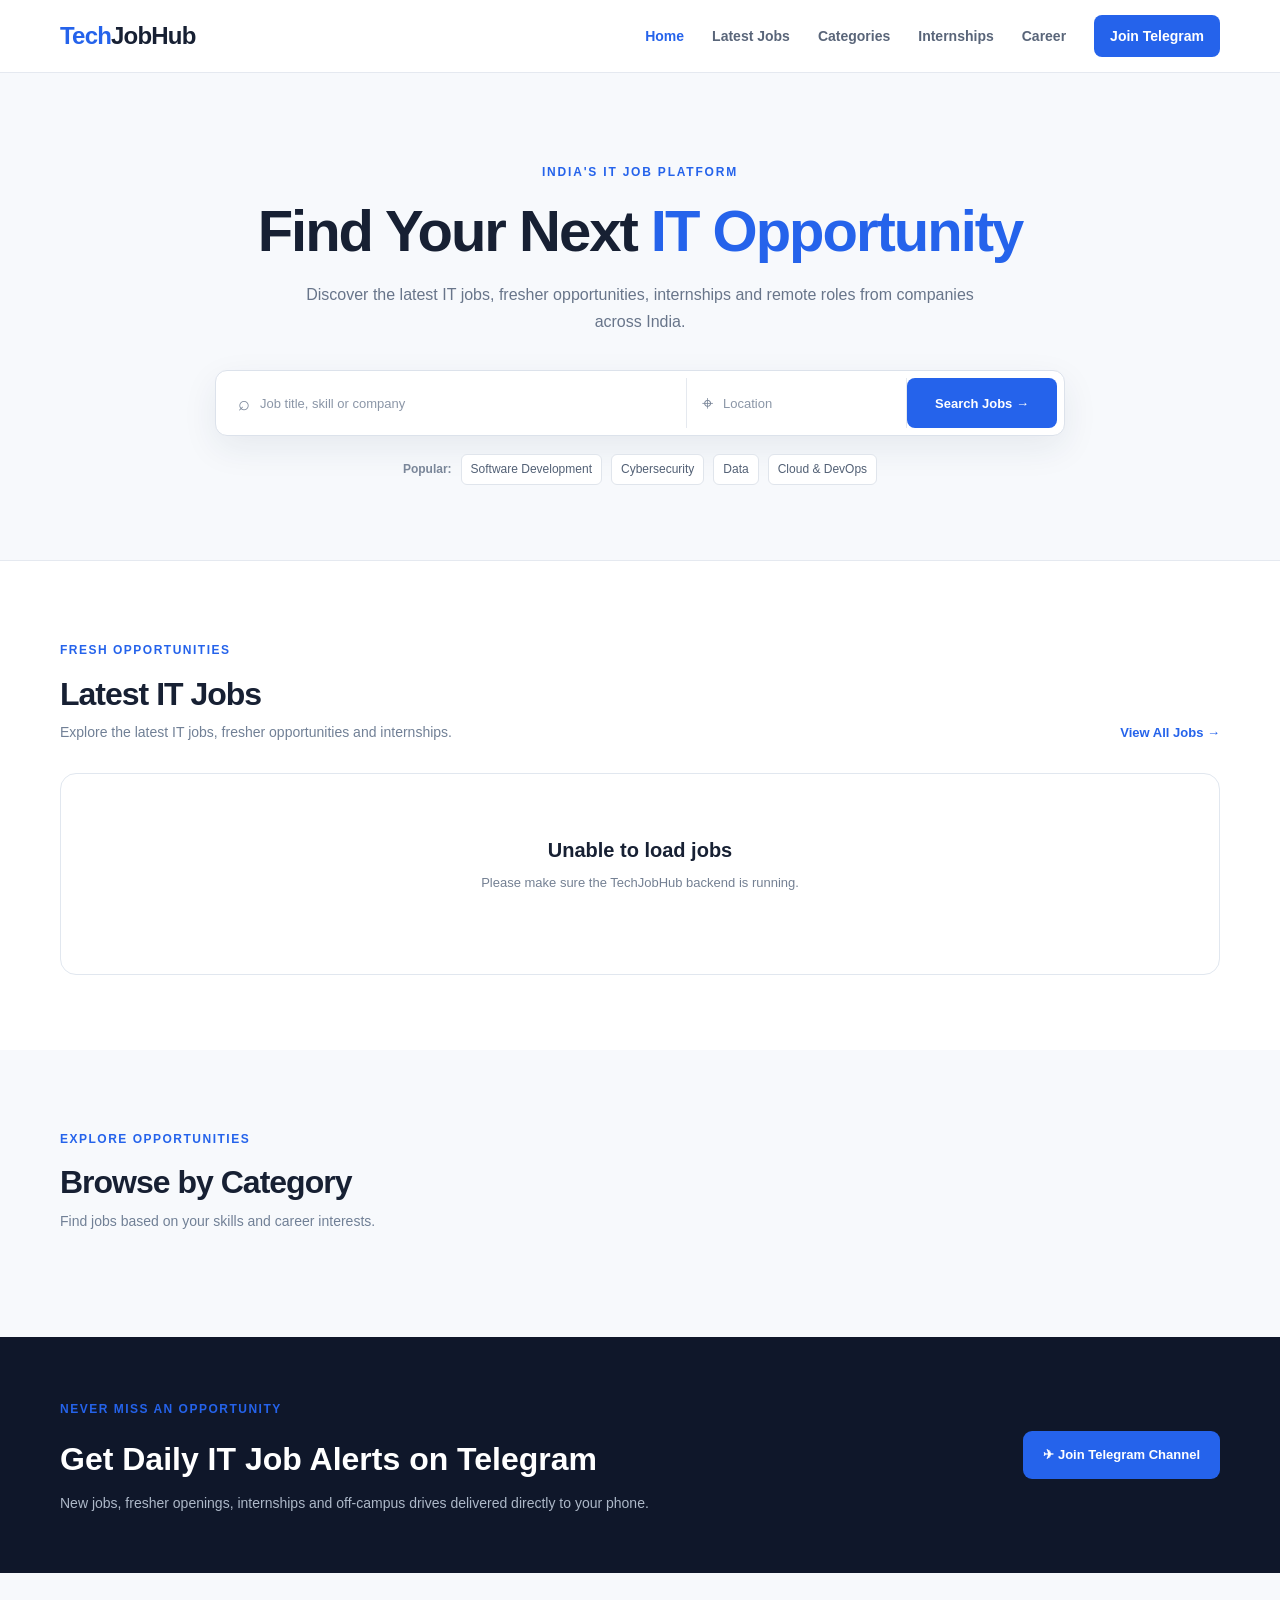
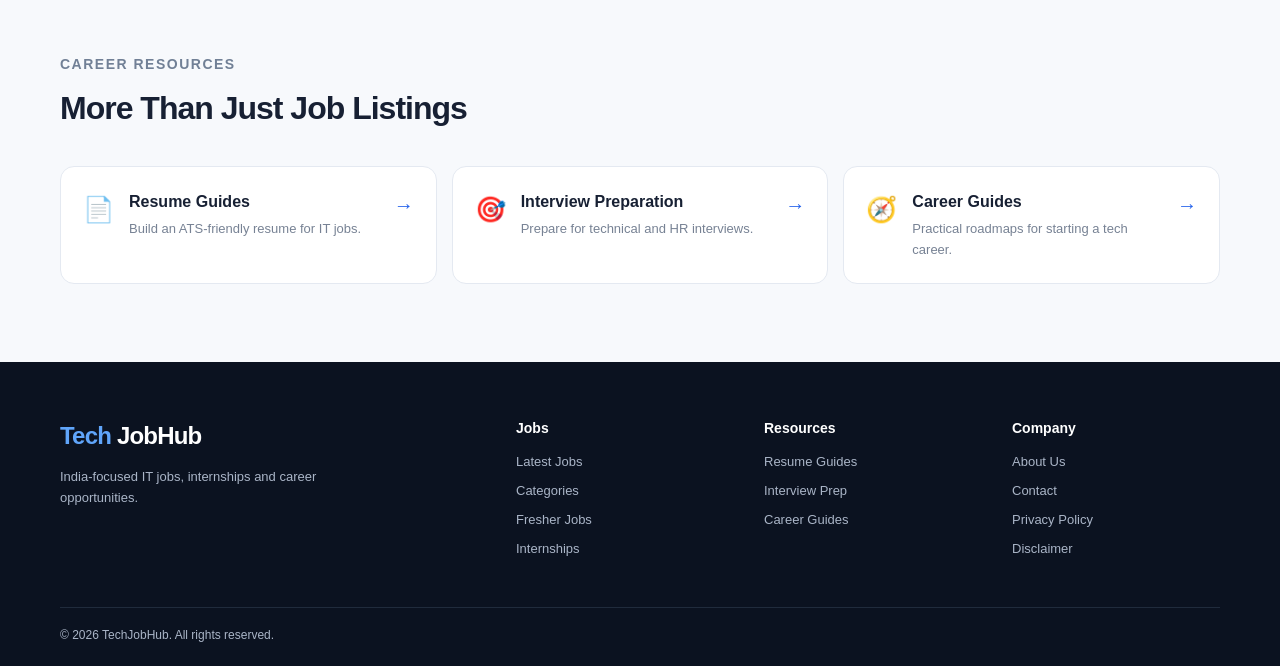
<file: index.html>
<!DOCTYPE html>
<html lang="en">

<head>

    <meta charset="UTF-8">

    <meta
        name="viewport"
        content="width=device-width, initial-scale=1.0"
    >

    <meta
        name="description"
        content="TechJobHub - Find the latest IT jobs, fresher jobs, internships and off-campus opportunities in India."
    >

    <meta
        name="keywords"
        content="IT jobs India, fresher jobs, internships, software jobs, cybersecurity jobs, off campus jobs"
    >

    <meta
        name="author"
        content="TechJobHub"
    >

    <title>
        TechJobHub - IT Jobs & Career Opportunities
    </title>

    <link
        rel="stylesheet"
        href="style.css"
    >

</head>


<body>


    <!-- =====================================
         NAVBAR
    ====================================== -->

    <header class="navbar">

        <div class="container nav-container">


            <!-- LOGO -->

            <a
                href="index.html"
                class="logo"
            >
                <span>Tech</span>JobHub
            </a>


            <!-- MOBILE MENU BUTTON -->

            <button
                class="menu-toggle"
                id="menu-toggle"
                aria-label="Open navigation menu"
                type="button"
            >
                ☰
            </button>


            <!-- NAVIGATION -->

            <nav class="nav-menu">

                <a
                    href="index.html"
                    class="active"
                >
                    Home
                </a>

                <a href="jobs.html">
                    Latest Jobs
                </a>

                <a href="#categories">
                    Categories
                </a>

                <a href="jobs.html?category=internships">
                    Internships
                </a>

                <a href="#career">
                    Career
                </a>

                <a
                    href="#telegram"
                    class="telegram-link"
                >
                    Join Telegram
                </a>

            </nav>


        </div>

    </header>



    <!-- =====================================
         MAIN CONTENT
    ====================================== -->

    <main>


        <!-- =================================
             HERO SECTION
        ================================== -->

        <section class="hero">

            <div class="container hero-content">


                <span class="hero-label">
                    INDIA'S IT JOB PLATFORM
                </span>


                <h1>
                    Find Your Next
                    <span>IT Opportunity</span>
                </h1>


                <p>
                    Discover the latest IT jobs, fresher opportunities,
                    internships and remote roles from companies across India.
                </p>


                <!-- HERO SEARCH -->

                <div class="hero-search">


                    <div class="hero-search-field">

                        <span>⌕</span>

                        <input
                            type="text"
                            id="hero-job-search"
                            placeholder="Job title, skill or company"
                        >

                    </div>


                    <div class="hero-search-field location-field">

                        <span>⌖</span>

                        <input
                            type="text"
                            id="hero-location-search"
                            placeholder="Location"
                        >

                    </div>


                    <button
                        type="button"
                        id="hero-search-button"
                    >
                        Search Jobs →
                    </button>


                </div>


                <!-- POPULAR SEARCHES -->

                <div class="popular-searches">

                    <span>
                        Popular:
                    </span>


                    <a
                        href="jobs.html?category=software-development"
                    >
                        Software Development
                    </a>


                    <a
                        href="jobs.html?category=cybersecurity"
                    >
                        Cybersecurity
                    </a>


                    <a
                        href="jobs.html?category=data-analytics"
                    >
                        Data
                    </a>


                    <a
                        href="jobs.html?category=cloud-devops"
                    >
                        Cloud & DevOps
                    </a>

                </div>


            </div>

        </section>



        <!-- =================================
             LATEST JOBS
        ================================== -->

        <section
            class="latest-jobs"
            id="latest-jobs"
        >

            <div class="container">


                <div class="section-heading">


                    <div>

                        <span class="section-label">
                            FRESH OPPORTUNITIES
                        </span>


                        <h2>
                            Latest IT Jobs
                        </h2>


                        <p>
                            Explore the latest IT jobs, fresher
                            opportunities and internships.
                        </p>

                    </div>


                    <a
                        href="jobs.html"
                        class="view-all-link"
                    >
                        View All Jobs →
                    </a>


                </div>


                <!--
                    JavaScript will automatically
                    load latest jobs here.
                -->

                <div
                    class="homepage-job-list"
                    id="homepage-job-list"
                >
                </div>


            </div>

        </section>



        <!-- =================================
             CATEGORIES
        ================================== -->

        <section
            class="categories"
            id="categories"
        >

            <div class="container">


                <div class="section-heading">


                    <div>

                        <span class="section-label">
                            EXPLORE OPPORTUNITIES
                        </span>


                        <h2>
                            Browse by Category
                        </h2>


                        <p>
                            Find jobs based on your skills
                            and career interests.
                        </p>

                    </div>


                </div>


                <!--
                    Categories are generated
                    dynamically using JavaScript.
                -->

                <div
                    class="category-grid"
                    id="category-grid"
                >
                </div>


            </div>

        </section>



        <!-- =================================
             TELEGRAM CTA
        ================================== -->

        <section
            class="telegram-section"
            id="telegram"
        >

            <div class="container telegram-container">


                <div>

                    <p class="section-label">
                        NEVER MISS AN OPPORTUNITY
                    </p>


                    <h2>
                        Get Daily IT Job Alerts on Telegram
                    </h2>


                    <p>
                        New jobs, fresher openings, internships and
                        off-campus drives delivered directly to your phone.
                    </p>

                </div>


                <!--
                    Replace # with your actual
                    Telegram channel URL later.
                -->

                <a
                    href="#"
                    class="telegram-button"
                    target="_blank"
                    rel="noopener noreferrer"
                >
                    ✈ Join Telegram Channel
                </a>


            </div>

        </section>



        <!-- =================================
             CAREER RESOURCES
        ================================== -->

        <section
            class="career section"
            id="career"
        >

            <div class="container">


                <!-- HEADING -->

                <div class="section-heading">


                    <div>

                        <p class="section-label">
                            CAREER RESOURCES
                        </p>


                        <h2>
                            More Than Just Job Listings
                        </h2>

                    </div>


                </div>



                <!-- RESOURCE GRID -->

                <div class="resource-grid">


                    <!-- RESUME -->

                    <a
                        href="#"
                        class="resource-card"
                    >

                        <div class="resource-icon">
                            📄
                        </div>


                        <div>

                            <h3>
                                Resume Guides
                            </h3>


                            <p>
                                Build an ATS-friendly resume for IT jobs.
                            </p>

                        </div>


                        <span>
                            →
                        </span>


                    </a>



                    <!-- INTERVIEW -->

                    <a
                        href="#"
                        class="resource-card"
                    >

                        <div class="resource-icon">
                            🎯
                        </div>


                        <div>

                            <h3>
                                Interview Preparation
                            </h3>


                            <p>
                                Prepare for technical and HR interviews.
                            </p>

                        </div>


                        <span>
                            →
                        </span>


                    </a>



                    <!-- CAREER -->

                    <a
                        href="#"
                        class="resource-card"
                    >

                        <div class="resource-icon">
                            🧭
                        </div>


                        <div>

                            <h3>
                                Career Guides
                            </h3>


                            <p>
                                Practical roadmaps for starting a tech career.
                            </p>

                        </div>


                        <span>
                            →
                        </span>


                    </a>


                </div>


            </div>

        </section>


    </main>



    <!-- =====================================
         FOOTER
    ====================================== -->

    <footer class="footer">


        <div class="container footer-grid">


            <!-- ABOUT -->

            <div class="footer-about">


                <a
                    href="index.html"
                    class="logo"
                >
                    <span>
                        Tech
                    </span>JobHub
                </a>


                <p>
                    India-focused IT jobs, internships and career
                    opportunities.
                </p>


            </div>



            <!-- JOBS -->

            <div class="footer-column">


                <h4>
                    Jobs
                </h4>


                <a href="jobs.html">
                    Latest Jobs
                </a>


                <a href="#categories">
                    Categories
                </a>


                <a href="jobs.html?category=fresher">
                    Fresher Jobs
                </a>


                <a href="jobs.html?category=internships">
                    Internships
                </a>


            </div>



            <!-- RESOURCES -->

            <div class="footer-column">


                <h4>
                    Resources
                </h4>


                <a href="#career">
                    Resume Guides
                </a>


                <a href="#career">
                    Interview Prep
                </a>


                <a href="#career">
                    Career Guides
                </a>


            </div>



            <!-- COMPANY -->

            <div class="footer-column">


                <h4>
                    Company
                </h4>


                <a href="#">
                    About Us
                </a>


                <a href="#">
                    Contact
                </a>


                <a href="#">
                    Privacy Policy
                </a>


                <a href="#">
                    Disclaimer
                </a>


            </div>


        </div>



        <!-- COPYRIGHT -->

        <div class="container footer-bottom">


            <p>
                © 2026 TechJobHub. All rights reserved.
            </p>


        </div>


    </footer>



    <!-- =====================================
         JAVASCRIPT
    ====================================== -->

    

    <script src="script.js"></script>

    <script src="home-api.js"></script>

   

</body>

</html>
</file>
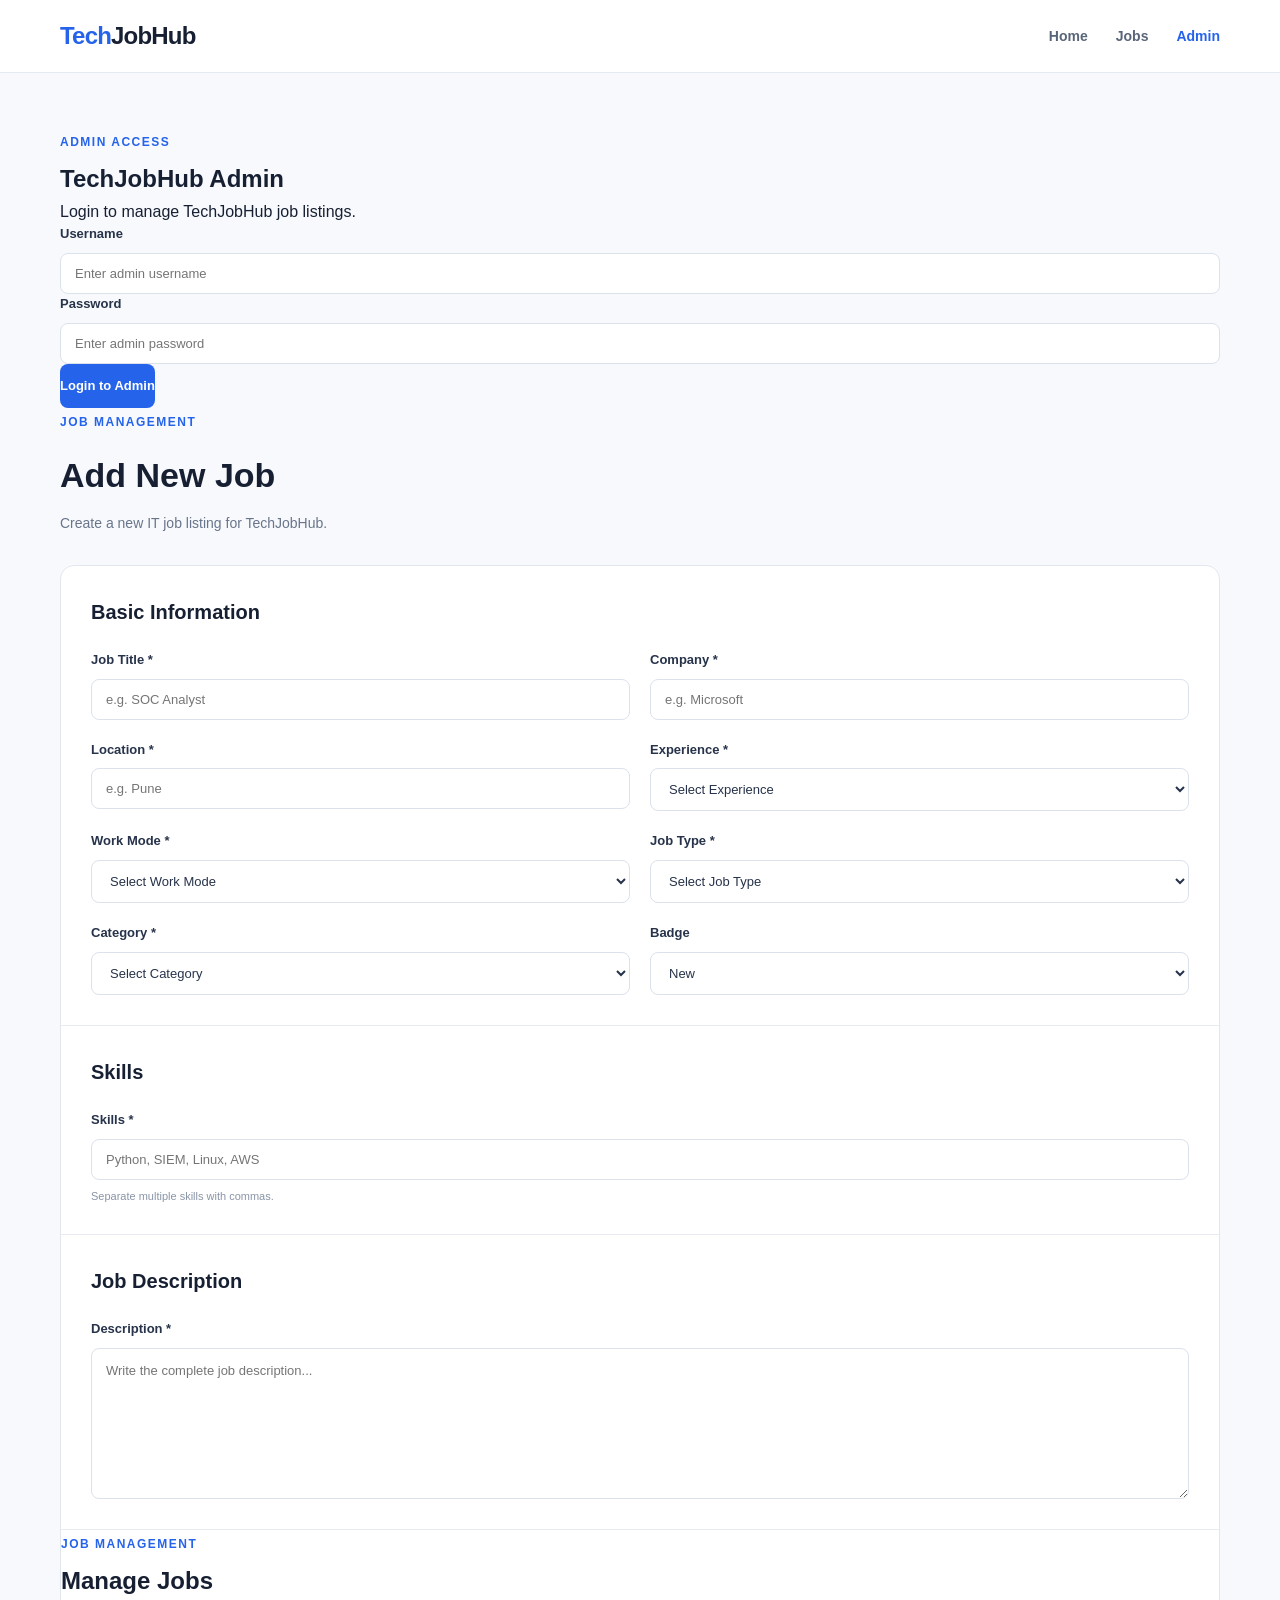
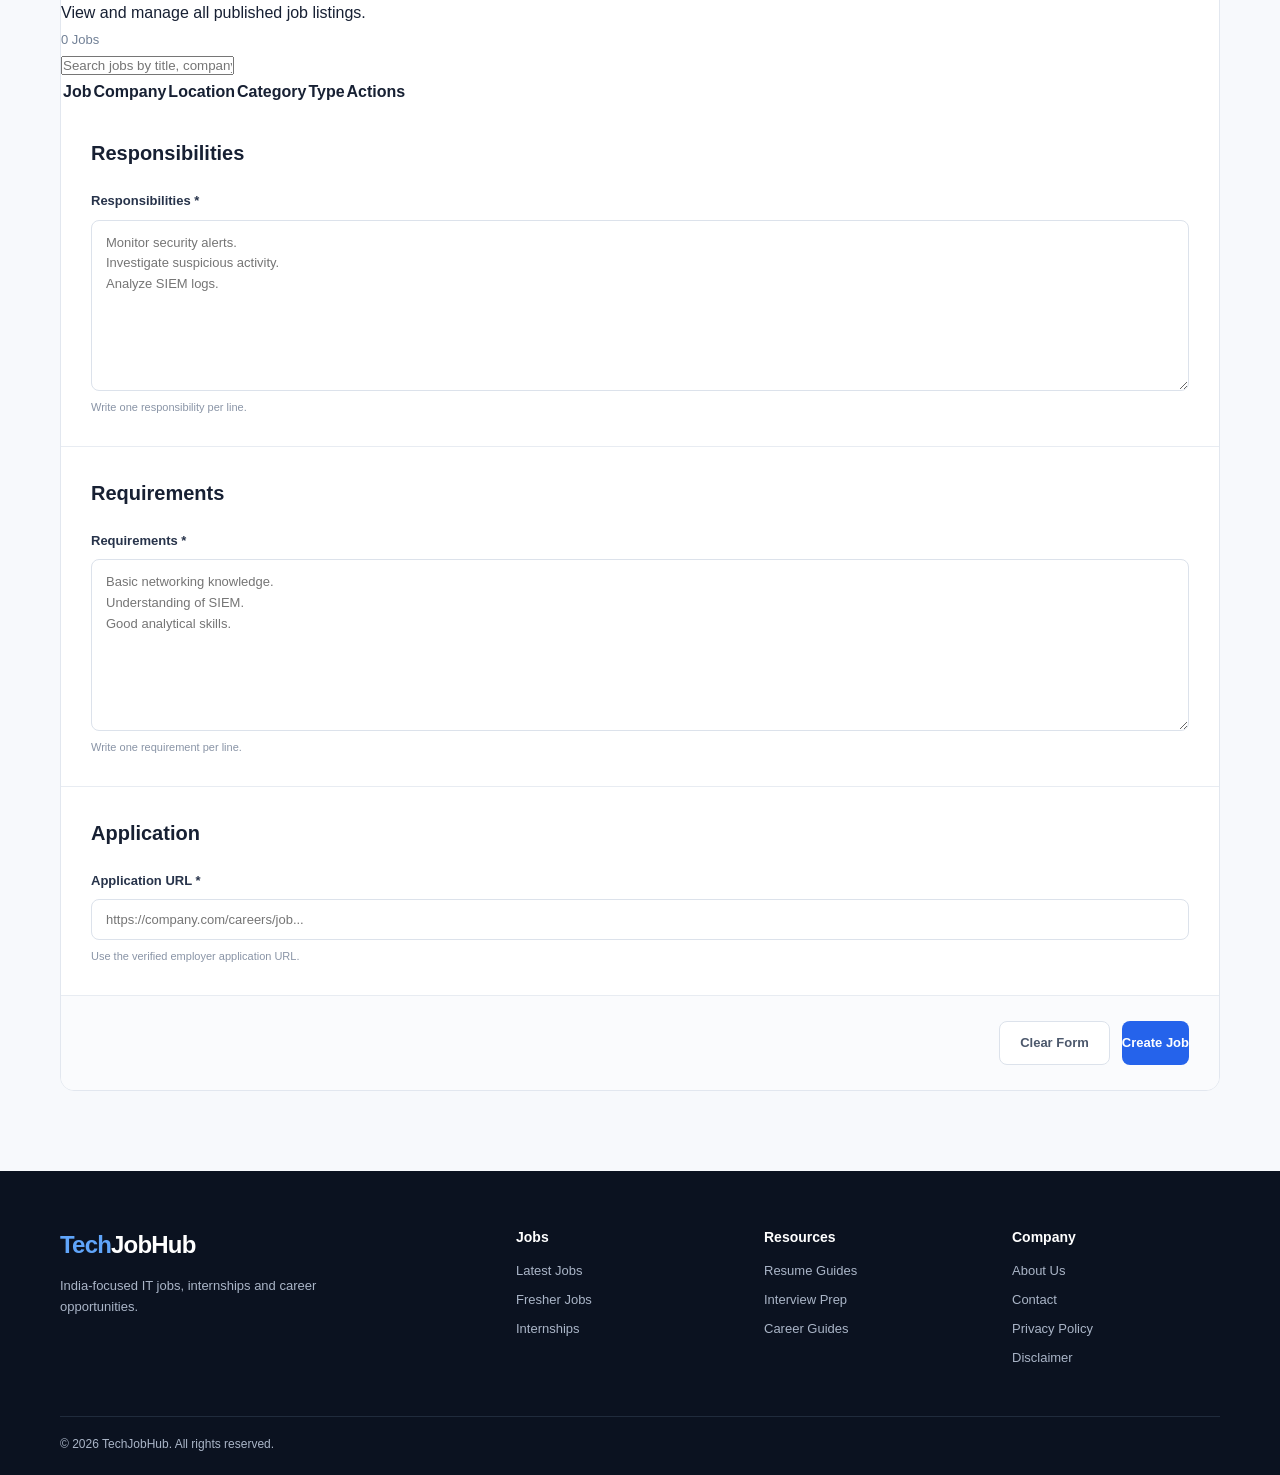
<file: admin.html>
<!DOCTYPE html>
<html lang="en">

<head>

    <meta charset="UTF-8">

    <meta
        name="viewport"
        content="width=device-width, initial-scale=1.0"
    >

    <meta
        name="description"
        content="TechJobHub Admin - Add and manage IT job listings."
    >

    <title>
        Admin - TechJobHub
    </title>

    <link
        rel="stylesheet"
        href="style.css"
    >

</head>


<body>


    <!-- =====================================
         NAVBAR
    ====================================== -->

    <header class="navbar">

        <div class="container nav-container">

            <a
                href="index.html"
                class="logo"
            >
                <span>Tech</span>JobHub
            </a>


            <nav class="nav-menu">

                <a href="index.html">
                    Home
                </a>

                <a href="jobs.html">
                    Jobs
                </a>

                <a
                    href="admin.html"
                    class="active"
                >
                    Admin
                </a>

            </nav>

        </div>

    </header>



    <!-- =====================================
         ADMIN PAGE
    ====================================== -->

    <main>

        <section class="admin-page">

            <div class="container">
<!-- =====================================
     ADMIN LOGIN
====================================== -->

<div
    id="admin-login"
    class="admin-login"
    style="display: none;"
>

    <div class="admin-login-box">

        <span class="section-label">
            ADMIN ACCESS
        </span>

        <h1>
            TechJobHub Admin
        </h1>

        <p>
            Login to manage TechJobHub job listings.
        </p>


        <form id="admin-login-form">

            <div class="form-group">

                <label for="admin-username">
                    Username
                </label>

                <input
                    type="text"
                    id="admin-username"
                    placeholder="Enter admin username"
                    autocomplete="username"
                    required
                >

            </div>


            <div class="form-group">

                <label for="admin-password">
                    Password
                </label>

                <input
                    type="password"
                    id="admin-password"
                    placeholder="Enter admin password"
                    autocomplete="current-password"
                    required
                >

            </div>


            <button
                type="submit"
                class="search-jobs-button"
            >
                Login to Admin
            </button>

        </form>

    </div>

</div>

 <!-- =====================================
     ADMIN DASHBOARD
====================================== -->

<div
    id="admin-dashboard"
    class="admin-dashboard"
    style="display: none;"
>
    <div class="admin-dashboard-header">

    <div>

        <span class="section-label">
            DASHBOARD
        </span>

        <h2>
            Job Overview
        </h2>

        <p>
            Monitor your TechJobHub job listings.
        </p>

    </div>


    <button
        type="button"
        id="admin-logout"
        class="secondary-button"
    >
        Logout
    </button>

</div>



    <div class="admin-stats-grid">


        <!-- TOTAL JOBS -->

        <div class="admin-stat-card">

            <div class="admin-stat-icon">
                💼
            </div>

            <div>

                <span>
                    Total Jobs
                </span>

                <strong id="admin-job-count">
                    0
                </strong>

            </div>

        </div>



        <!-- FRESHER JOBS -->

        <div class="admin-stat-card">

            <div class="admin-stat-icon">
                🎓
            </div>

            <div>

                <span>
                    Fresher Jobs
                </span>

                <strong id="admin-fresher-jobs">
                    0
                </strong>

            </div>

        </div>



        <!-- INTERNSHIPS -->

        <div class="admin-stat-card">

            <div class="admin-stat-icon">
                🚀
            </div>

            <div>

                <span>
                    Internships
                </span>

                <strong id="admin-internship-jobs">
                    0
                </strong>

            </div>

        </div>



        <!-- CYBERSECURITY -->

        <div class="admin-stat-card">

            <div class="admin-stat-icon">
                🛡️
            </div>

            <div>

                <span>
                    Cybersecurity
                </span>

                <strong id="admin-cybersecurity-jobs">
                    0
                </strong>

            </div>

        </div>


    </div>

</div>


                <!-- HEADER -->

                <div class="admin-header">

                    <span class="section-label">
                        JOB MANAGEMENT
                    </span>


                    <h1>
                        Add New Job
                    </h1>


                    <p>
                        Create a new IT job listing for TechJobHub.
                    </p>

                </div>



                <!-- FORM -->

                <form
                    id="job-form"
                    class="admin-form"
                >


                    <!-- BASIC INFORMATION -->

                    <div class="admin-form-section">

                        <h2>
                            Basic Information
                        </h2>


                        <div class="admin-form-grid">


                            <div class="form-group">

                                <label for="job-title">
                                    Job Title *
                                </label>

                                <input
                                    type="text"
                                    id="job-title"
                                    placeholder="e.g. SOC Analyst"
                                    required
                                >

                            </div>



                            <div class="form-group">

                                <label for="company-name">
                                    Company *
                                </label>

                                <input
                                    type="text"
                                    id="company-name"
                                    placeholder="e.g. Microsoft"
                                    required
                                >

                            </div>



                            <div class="form-group">

                                <label for="job-location">
                                    Location *
                                </label>

                                <input
                                    type="text"
                                    id="job-location"
                                    placeholder="e.g. Pune"
                                    required
                                >

                            </div>



                            <div class="form-group">

                                <label for="job-experience">
                                    Experience *
                                </label>

                                <select
                                    id="job-experience"
                                    required
                                >

                                    <option value="">
                                        Select Experience
                                    </option>

                                    <option value="Fresher">
                                        Fresher
                                    </option>

                                    <option value="0-1">
                                        0–1 Year
                                    </option>

                                    <option value="1-3">
                                        1–3 Years
                                    </option>

                                    <option value="3-5">
                                        3–5 Years
                                    </option>

                                    <option value="5+">
                                        5+ Years
                                    </option>

                                </select>

                            </div>



                            <div class="form-group">

                                <label for="work-mode">
                                    Work Mode *
                                </label>

                                <select
                                    id="work-mode"
                                    required
                                >

                                    <option value="">
                                        Select Work Mode
                                    </option>

                                    <option value="On-site">
                                        On-site
                                    </option>

                                    <option value="Hybrid">
                                        Hybrid
                                    </option>

                                    <option value="Remote">
                                        Remote
                                    </option>

                                </select>

                            </div>



                            <div class="form-group">

                                <label for="job-type">
                                    Job Type *
                                </label>

                                <select
                                    id="job-type"
                                    required
                                >

                                    <option value="">
                                        Select Job Type
                                    </option>

                                    <option value="Full-time">
                                        Full-time
                                    </option>

                                    <option value="Part-time">
                                        Part-time
                                    </option>

                                    <option value="Internship">
                                        Internship
                                    </option>

                                    <option value="Contract">
                                        Contract
                                    </option>

                                </select>

                            </div>



                            <div class="form-group">

                                <label for="job-category">
                                    Category *
                                </label>

                                <select
                                    id="job-category"
                                    required
                                >

                                    <option value="">
                                        Select Category
                                    </option>

                                    <option value="software-development">
                                        Software Development
                                    </option>

                                    <option value="cybersecurity">
                                        Cybersecurity
                                    </option>

                                    <option value="data-analytics">
                                        Data & Analytics
                                    </option>

                                    <option value="cloud-devops">
                                        Cloud & DevOps
                                    </option>

                                    <option value="ai-ml">
                                        AI & Machine Learning
                                    </option>

                                    <option value="testing-qa">
                                        Testing & QA
                                    </option>

                                    <option value="fresher">
                                        Fresher Jobs
                                    </option>

                                    <option value="internships">
                                        Internships
                                    </option>

                                </select>

                            </div>



                            <div class="form-group">

                                <label for="job-badge">
                                    Badge
                                </label>

                                <select id="job-badge">

                                    <option value="New">
                                        New
                                    </option>

                                    <option value="Today">
                                        Today
                                    </option>

                                    <option value="Featured">
                                        Featured
                                    </option>

                                </select>

                            </div>


                        </div>

                    </div>



                    <!-- SKILLS -->

                    <div class="admin-form-section">

                        <h2>
                            Skills
                        </h2>


                        <div class="form-group">

                            <label for="job-skills">
                                Skills *
                            </label>


                            <input
                                type="text"
                                id="job-skills"
                                placeholder="Python, SIEM, Linux, AWS"
                                required
                            >


                            <small>
                                Separate multiple skills with commas.
                            </small>

                        </div>

                    </div>



                    <!-- DESCRIPTION -->

                    <div class="admin-form-section">

                        <h2>
                            Job Description
                        </h2>


                        <div class="form-group">

                            <label for="job-description">
                                Description *
                            </label>


                            <textarea
                                id="job-description"
                                rows="6"
                                placeholder="Write the complete job description..."
                                required
                            ></textarea>

                        </div>

                    </div>

<!-- =====================================
     MANAGE JOBS
====================================== -->

<section class="manage-jobs-section">


    <div class="manage-jobs-header">

        <div>

            <span class="section-label">
                JOB MANAGEMENT
            </span>

            <h2>
                Manage Jobs
            </h2>

            <p>
                View and manage all published job listings.
            </p>

        </div>


        <span
            id="manage-job-count"
            class="job-count"
        >
            0 Jobs
        </span>

    </div>



    <!-- JOB SEARCH -->

    <div class="manage-jobs-search">

        <input
            type="text"
            id="admin-job-search"
            placeholder="Search jobs by title, company or location..."
        >

    </div>



    <!-- JOB TABLE -->

    <div class="admin-jobs-table-wrapper">

        <table class="admin-jobs-table">

            <thead>

                <tr>

                    <th>
                        Job
                    </th>

                    <th>
                        Company
                    </th>

                    <th>
                        Location
                    </th>

                    <th>
                        Category
                    </th>

                    <th>
                        Type
                    </th>

                    <th>
                        Actions
                    </th>

                </tr>

            </thead>


            <tbody id="admin-jobs-table-body">

                <!-- Jobs will be inserted by JavaScript -->

            </tbody>

        </table>


        <div
            id="admin-no-jobs"
            class="admin-no-jobs"
            style="display: none;"
        >

            <div>
                📋
            </div>

            <h3>
                No jobs found
            </h3>

            <p>
                Create your first job listing above.
            </p>

        </div>

    </div>


</section>



                    <!-- RESPONSIBILITIES -->

                    <div class="admin-form-section">

                        <h2>
                            Responsibilities
                        </h2>


                        <div class="form-group">

                            <label for="job-responsibilities">
                                Responsibilities *
                            </label>


                            <textarea
                                id="job-responsibilities"
                                rows="7"
                                placeholder="Monitor security alerts.
Investigate suspicious activity.
Analyze SIEM logs."
                                required
                            ></textarea>


                            <small>
                                Write one responsibility per line.
                            </small>

                        </div>

                    </div>



                    <!-- REQUIREMENTS -->

                    <div class="admin-form-section">

                        <h2>
                            Requirements
                        </h2>


                        <div class="form-group">

                            <label for="job-requirements">
                                Requirements *
                            </label>


                            <textarea
                                id="job-requirements"
                                rows="7"
                                placeholder="Basic networking knowledge.
Understanding of SIEM.
Good analytical skills."
                                required
                            ></textarea>


                            <small>
                                Write one requirement per line.
                            </small>

                        </div>

                    </div>



                    <!-- APPLICATION -->

                    <div class="admin-form-section">

                        <h2>
                            Application
                        </h2>


                        <div class="form-group">

                            <label for="apply-link">
                                Application URL *
                            </label>


                            <input
                                type="url"
                                id="apply-link"
                                placeholder="https://company.com/careers/job..."
                                required
                            >


                            <small>
                                Use the verified employer application URL.
                            </small>

                        </div>

                    </div>



                    <!-- FORM ACTIONS -->

                    <div class="admin-form-actions">


                        <button
                            type="reset"
                            class="secondary-button"
                        >
                            Clear Form
                        </button>


                        <button
                            type="submit"
                            class="search-jobs-button"
                        >
                            Create Job
                        </button>


                    </div>


                </form>



                <!-- SUCCESS MESSAGE -->

                <div
                    id="admin-success"
                    class="admin-success"
                    style="display: none;"
                >

                    <strong>
                        Job created successfully.
                    </strong>

                    <span>
                        The job data has been prepared for publishing.
                    </span>

                </div>


            </div>

        </section>

    </main>



    <!-- =====================================
         FOOTER
    ====================================== -->

    <footer class="footer">

        <div class="container footer-grid">


            <div class="footer-about">

                <a
                    href="index.html"
                    class="logo"
                >
                    <span>Tech</span>JobHub
                </a>


                <p>
                    India-focused IT jobs, internships and
                    career opportunities.
                </p>

            </div>



            <div class="footer-column">

                <h4>
                    Jobs
                </h4>


                <a href="jobs.html">
                    Latest Jobs
                </a>


                <a href="jobs.html?category=fresher">
                    Fresher Jobs
                </a>


                <a href="jobs.html?category=internships">
                    Internships
                </a>

            </div>



            <div class="footer-column">

                <h4>
                    Resources
                </h4>


                <a href="index.html#career">
                    Resume Guides
                </a>


                <a href="index.html#career">
                    Interview Prep
                </a>


                <a href="index.html#career">
                    Career Guides
                </a>

            </div>



            <div class="footer-column">

                <h4>
                    Company
                </h4>


                <a href="#">
                    About Us
                </a>


                <a href="#">
                    Contact
                </a>


                <a href="#">
                    Privacy Policy
                </a>


                <a href="#">
                    Disclaimer
                </a>

            </div>


        </div>



        <div class="container footer-bottom">

            <p>
                © 2026 TechJobHub. All rights reserved.
            </p>

        </div>

    </footer>



    <!-- =====================================
         JAVASCRIPT
    ====================================== -->

    <script src="script.js"></script>

    <script src="admin-api.js"></script>

</body>

</html>
</file>
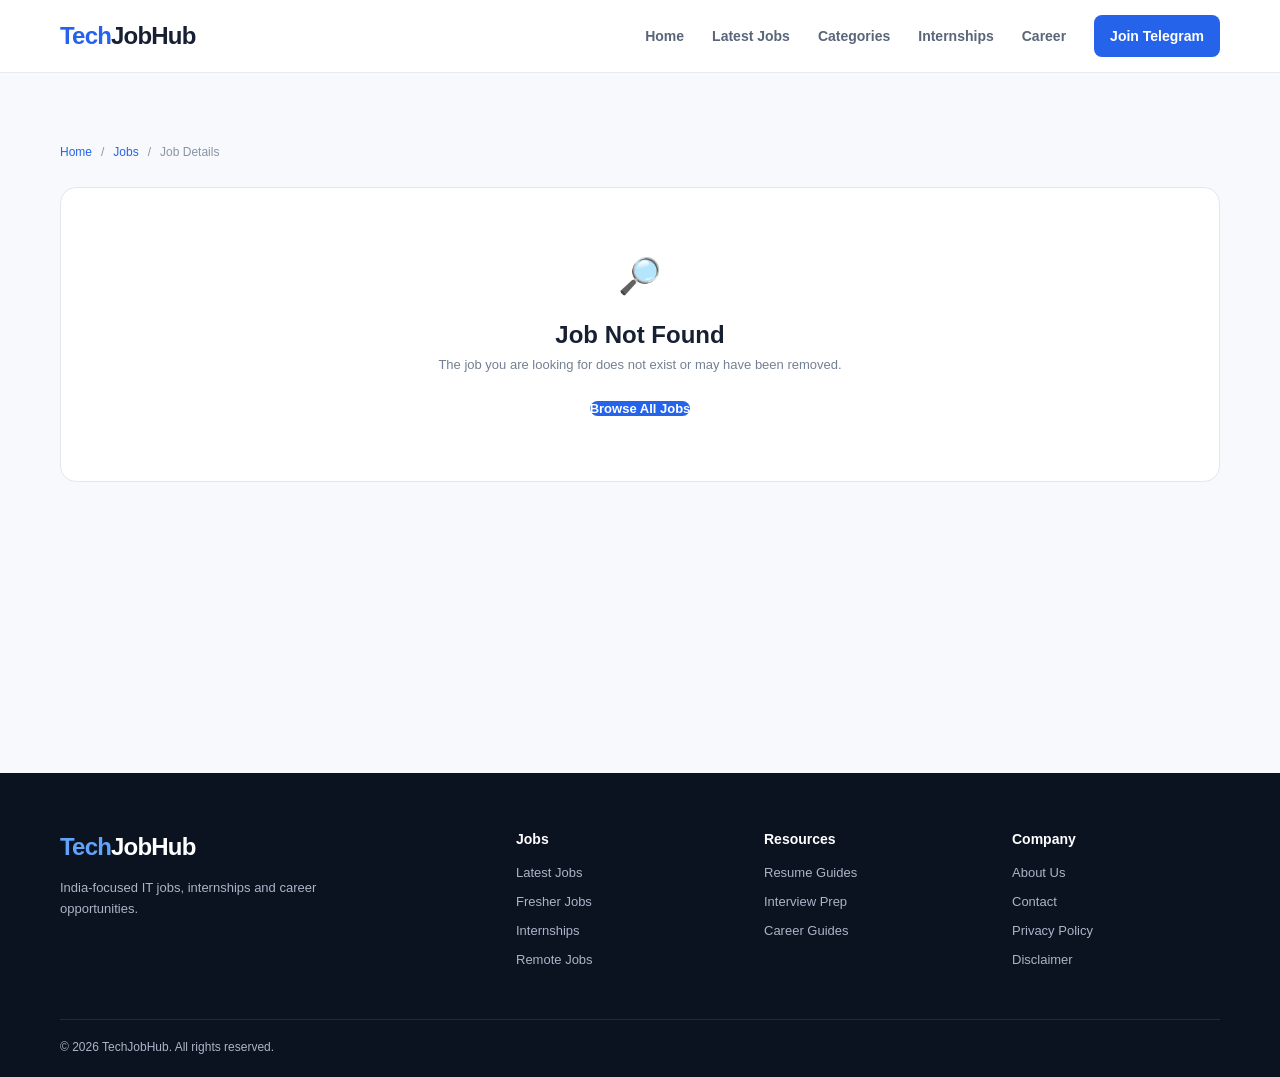
<file: job.html>
<!DOCTYPE html>
<html lang="en">

<head>

    <meta charset="UTF-8">

    <meta
        name="viewport"
        content="width=device-width, initial-scale=1.0"
    >

    <meta
        name="description"
        content="View detailed IT job information on TechJobHub."
    >

    <title>
        Job Details - TechJobHub
    </title>

    <link
        rel="stylesheet"
        href="style.css"
    >

</head>


<body>


    <!-- =====================================
         NAVBAR
    ====================================== -->

    <header class="navbar">

        <div class="container nav-container">

            <a
                href="index.html"
                class="logo"
            >
                <span>Tech</span>JobHub
            </a>


            <button
                class="menu-toggle"
                id="menu-toggle"
                type="button"
                aria-label="Open navigation menu"
            >
                ☰
            </button>


            <nav class="nav-menu">

                <a href="index.html">
                    Home
                </a>

                <a href="jobs.html">
                    Latest Jobs
                </a>

                <a href="index.html#categories">
                    Categories
                </a>

                <a href="jobs.html?category=internships">
                    Internships
                </a>

                <a href="index.html#career">
                    Career
                </a>

                <a
                    href="index.html#telegram"
                    class="telegram-link"
                >
                    Join Telegram
                </a>

            </nav>

        </div>

    </header>



    <!-- =====================================
         JOB DETAILS
    ====================================== -->

    <main>

        <section class="job-details-page">

            <div class="container">


                <!-- BREADCRUMB -->

                <div class="breadcrumb">

                    <a href="index.html">
                        Home
                    </a>

                    <span>/</span>

                    <a href="jobs.html">
                        Jobs
                    </a>

                    <span>/</span>

                    <span>
                        Job Details
                    </span>

                </div>



                <!-- JOB HEADER -->

                <div
                    id="job-details"
                    class="job-details"
                >


                    <!-- JavaScript will render job -->

                </div>



                <!-- NOT FOUND -->

                <div
                    id="job-not-found"
                    class="no-results"
                    style="display: none;"
                >

                    <div class="no-results-icon">
                        🔎
                    </div>


                    <h2>
                        Job Not Found
                    </h2>


                    <p>
                        The job you are looking for does not exist
                        or may have been removed.
                    </p>


                    <a
                        href="jobs.html"
                        class="search-jobs-button"
                    >
                        Browse All Jobs
                    </a>

                </div>


            </div>

        </section>

    </main>



    <!-- =====================================
         FOOTER
    ====================================== -->

    <footer class="footer">

        <div class="container footer-grid">


            <div class="footer-about">

                <a
                    href="index.html"
                    class="logo"
                >
                    <span>Tech</span>JobHub
                </a>


                <p>
                    India-focused IT jobs, internships and
                    career opportunities.
                </p>

            </div>



            <div class="footer-column">

                <h4>
                    Jobs
                </h4>


                <a href="jobs.html">
                    Latest Jobs
                </a>


                <a href="jobs.html?category=fresher">
                    Fresher Jobs
                </a>


                <a href="jobs.html?category=internships">
                    Internships
                </a>


                <a href="jobs.html?location=remote">
                    Remote Jobs
                </a>

            </div>



            <div class="footer-column">

                <h4>
                    Resources
                </h4>


                <a href="index.html#career">
                    Resume Guides
                </a>


                <a href="index.html#career">
                    Interview Prep
                </a>


                <a href="index.html#career">
                    Career Guides
                </a>

            </div>



            <div class="footer-column">

                <h4>
                    Company
                </h4>


                <a href="#">
                    About Us
                </a>


                <a href="#">
                    Contact
                </a>


                <a href="#">
                    Privacy Policy
                </a>


                <a href="#">
                    Disclaimer
                </a>

            </div>


        </div>



        <div class="container footer-bottom">

            <p>
                © 2026 TechJobHub. All rights reserved.
            </p>

        </div>


    </footer>



    <!-- =====================================
         JAVASCRIPT
    ====================================== -->

   

    <script src="script.js"></script>

    <script src="job-api.js"></script>


</body>

</html>
</file>
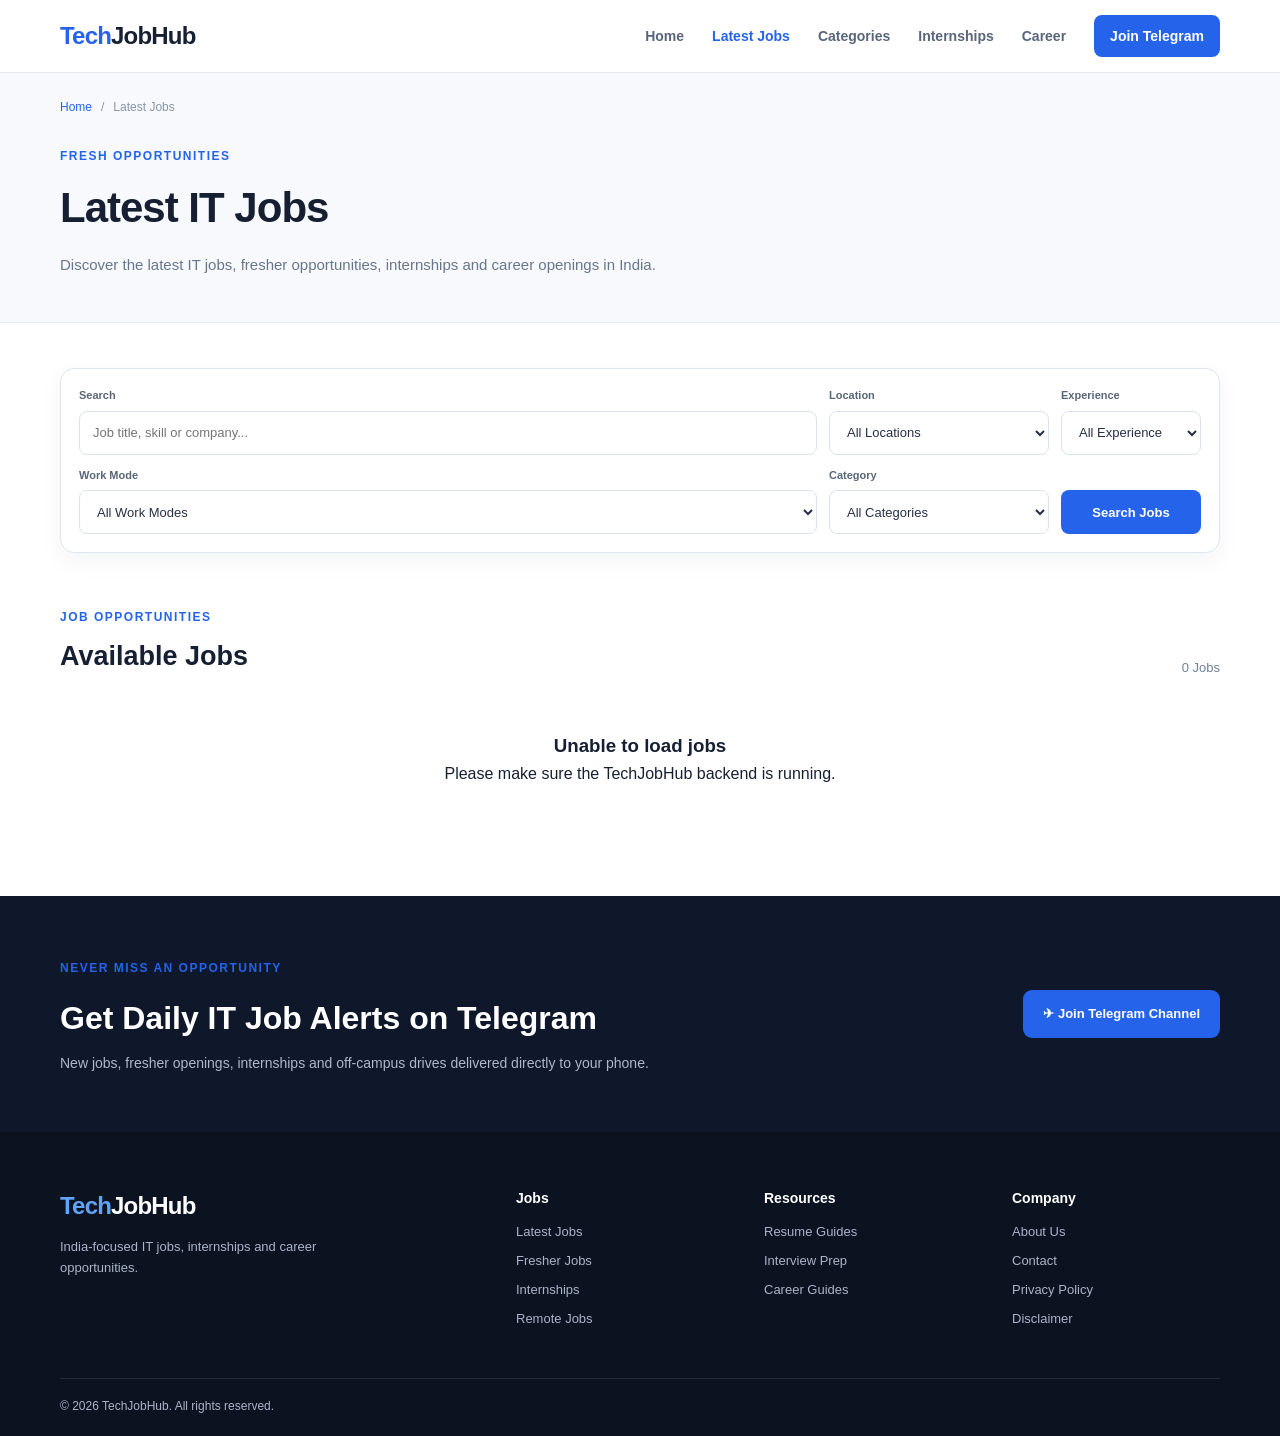
<file: jobs.html>
<!DOCTYPE html>
<html lang="en">

<head>

    <meta charset="UTF-8">

    <meta
        name="viewport"
        content="width=device-width, initial-scale=1.0"
    >

    <meta
        name="description"
        content="Browse the latest IT jobs, fresher jobs, internships and career opportunities on TechJobHub."
    >

    <meta
        name="keywords"
        content="IT jobs India, fresher jobs, internships, software jobs, cybersecurity jobs, remote jobs"
    >

    <meta
        name="author"
        content="TechJobHub"
    >

    <title>
        Latest IT Jobs - TechJobHub
    </title>

    <link
        rel="stylesheet"
        href="style.css"
    >

</head>


<body>


    <!-- =====================================
         NAVBAR
    ====================================== -->

    <header class="navbar">

        <div class="container nav-container">


            <a
                href="index.html"
                class="logo"
            >
                <span>Tech</span>JobHub
            </a>


            <button
                class="menu-toggle"
                id="menu-toggle"
                type="button"
                aria-label="Open navigation menu"
            >
                ☰
            </button>


            <nav class="nav-menu">

                <a href="index.html">
                    Home
                </a>


                <a
                    href="jobs.html"
                    class="active"
                >
                    Latest Jobs
                </a>


                <a href="index.html#categories">
                    Categories
                </a>


                <a href="jobs.html?category=internships">
                    Internships
                </a>


                <a href="index.html#career">
                    Career
                </a>


                <a
                    href="index.html#telegram"
                    class="telegram-link"
                >
                    Join Telegram
                </a>

            </nav>


        </div>

    </header>



    <!-- =====================================
         PAGE HEADER
    ====================================== -->

    <section class="jobs-page-header">

        <div class="container">


            <div class="breadcrumb">

                <a href="index.html">
                    Home
                </a>

                <span>/</span>

                <span id="breadcrumb-current">
                    Latest Jobs
                </span>

            </div>


            <span class="section-label">
                FRESH OPPORTUNITIES
            </span>


            <h1 id="jobs-page-title">
                Latest IT Jobs
            </h1>


            <p id="jobs-page-description">
                Discover the latest IT jobs, fresher opportunities,
                internships and career openings in India.
            </p>


        </div>

    </section>



    <!-- =====================================
         JOB SEARCH & FILTERS
    ====================================== -->

    <section class="jobs-page-content">

        <div class="container">


            <div class="jobs-search-box">


                <!-- SEARCH -->

                <div class="search-field">

                    <label for="all-job-search">
                        Search
                    </label>


                    <input
                        type="text"
                        id="all-job-search"
                        placeholder="Job title, skill or company..."
                    >

                </div>



                <!-- LOCATION -->

                <div class="search-field">

                    <label for="all-location-filter">
                        Location
                    </label>


                    <select id="all-location-filter">

                        <option value="">
                            All Locations
                        </option>


                        <option value="bangalore">
                            Bangalore
                        </option>


                        <option value="hyderabad">
                            Hyderabad
                        </option>


                        <option value="pune">
                            Pune
                        </option>


                        <option value="mumbai">
                            Mumbai
                        </option>


                        <option value="delhi">
                            Delhi
                        </option>


                        <option value="remote">
                            Remote
                        </option>

                    </select>

                </div>



                <!-- EXPERIENCE -->

                <div class="search-field">

                    <label for="all-experience-filter">
                        Experience
                    </label>


                    <select id="all-experience-filter">

                        <option value="">
                            All Experience
                        </option>


                        <option value="Fresher">
                            Fresher
                        </option>


                        <option value="0-1">
                            0–1 Year
                        </option>


                        <option value="1-3">
                            1–3 Years
                        </option>


                        <option value="3-5">
                            3–5 Years
                        </option>


                        <option value="5+">
                            5+ Years
                        </option>

                    </select>

                </div>



                <!-- WORK MODE -->

                <div class="search-field">

                    <label for="all-workmode-filter">
                        Work Mode
                    </label>


                    <select id="all-workmode-filter">

                        <option value="">
                            All Work Modes
                        </option>


                        <option value="On-site">
                            On-site
                        </option>


                        <option value="Hybrid">
                            Hybrid
                        </option>


                        <option value="Remote">
                            Remote
                        </option>

                    </select>

                </div>



                <!-- CATEGORY -->

                <div class="search-field">

                    <label for="all-category-filter">
                        Category
                    </label>


                    <select id="all-category-filter">

                        <option value="">
                            All Categories
                        </option>


                        <option value="software-development">
                            Software Development
                        </option>


                        <option value="cybersecurity">
                            Cybersecurity
                        </option>


                        <option value="data-analytics">
                            Data & Analytics
                        </option>


                        <option value="cloud-devops">
                            Cloud & DevOps
                        </option>


                        <option value="ai-ml">
                            AI & Machine Learning
                        </option>


                        <option value="testing-qa">
                            Testing & QA
                        </option>


                        <option value="fresher">
                            Fresher Jobs
                        </option>


                        <option value="internships">
                            Internships
                        </option>

                    </select>

                </div>



                <!-- SEARCH BUTTON -->

                <button
                    id="all-search-button"
                    class="search-jobs-button"
                    type="button"
                >
                    Search Jobs
                </button>


            </div>



            <!-- =================================
                 ACTIVE FILTERS
            ================================== -->

            <div
                id="active-filters"
                class="active-filters"
            >
            </div>



            <!-- =================================
                 RESULTS HEADER
            ================================== -->

            <div class="jobs-results-header">


                <div>

                    <span class="section-label">
                        JOB OPPORTUNITIES
                    </span>


                    <h2 id="results-title">
                        Available Jobs
                    </h2>

                </div>


                <span
                    id="job-count"
                    class="job-count"
                >
                    0 Jobs
                </span>


            </div>



            <!-- =================================
                 JOB LIST
            ================================== -->

            <div
                class="job-list"
                id="all-job-list"
            >
            </div>



            <!-- =================================
                 NO RESULTS
            ================================== -->

            <div
                id="no-results"
                class="no-results"
                style="display: none;"
            >

                <div class="no-results-icon">
                    🔎
                </div>


                <h3>
                    No jobs found
                </h3>


                <p>
                    We couldn't find any jobs matching your search.
                    Try changing your filters or search keywords.
                </p>


                <button
                    type="button"
                    id="clear-filters-button"
                    class="search-jobs-button"
                >
                    Clear Filters
                </button>

            </div>


        </div>

    </section>



    <!-- =====================================
         TELEGRAM CTA
    ====================================== -->

    <section
        class="telegram-section"
        id="telegram"
    >

        <div class="container telegram-container">


            <div>

                <p class="section-label">
                    NEVER MISS AN OPPORTUNITY
                </p>


                <h2>
                    Get Daily IT Job Alerts on Telegram
                </h2>


                <p>
                    New jobs, fresher openings, internships and
                    off-campus drives delivered directly to your phone.
                </p>

            </div>


            <!-- Replace # with your Telegram channel URL -->

            <a
                href="#"
                class="telegram-button"
                target="_blank"
                rel="noopener noreferrer"
            >
                ✈ Join Telegram Channel
            </a>


        </div>

    </section>



    <!-- =====================================
         FOOTER
    ====================================== -->

    <footer class="footer">

        <div class="container footer-grid">


            <!-- ABOUT -->

            <div class="footer-about">

                <a
                    href="index.html"
                    class="logo"
                >
                    <span>Tech</span>JobHub
                </a>


                <p>
                    India-focused IT jobs, internships and
                    career opportunities.
                </p>

            </div>



            <!-- JOBS -->

            <div class="footer-column">

                <h4>
                    Jobs
                </h4>


                <a href="jobs.html">
                    Latest Jobs
                </a>


                <a href="jobs.html?category=fresher">
                    Fresher Jobs
                </a>


                <a href="jobs.html?category=internships">
                    Internships
                </a>


                <a href="jobs.html?location=remote">
                    Remote Jobs
                </a>

            </div>



            <!-- RESOURCES -->

            <div class="footer-column">

                <h4>
                    Resources
                </h4>


                <a href="index.html#career">
                    Resume Guides
                </a>


                <a href="index.html#career">
                    Interview Prep
                </a>


                <a href="index.html#career">
                    Career Guides
                </a>

            </div>



            <!-- COMPANY -->

            <div class="footer-column">

                <h4>
                    Company
                </h4>


                <a href="#">
                    About Us
                </a>


                <a href="#">
                    Contact
                </a>


                <a href="#">
                    Privacy Policy
                </a>


                <a href="#">
                    Disclaimer
                </a>

            </div>


        </div>



        <!-- COPYRIGHT -->

        <div class="container footer-bottom">

            <p>
                © 2026 TechJobHub. All rights reserved.
            </p>

        </div>


    </footer>



    <!-- =====================================
         JAVASCRIPT
    ====================================== -->

   

    <script src="script.js"></script>

    <script src="api.js"></script>


</body>

</html>
</file>
<file: style.css>
/* ========================================
   TECHJOBHUB — GLOBAL STYLES
======================================== */

* {
    margin: 0;
    padding: 0;
    box-sizing: border-box;
}

html {
    scroll-behavior: smooth;
}

body {
    font-family: Arial, Helvetica, sans-serif;
    color: #172033;
    background: #f7f9fc;
    line-height: 1.6;
}

a {
    text-decoration: none;
    color: inherit;
}

.container {
    width: min(1160px, 92%);
    margin: auto;
}


/* ========================================
   NAVBAR
======================================== */

.navbar {
    position: sticky;
    top: 0;
    z-index: 1000;

    background: rgba(255, 255, 255, 0.96);

    border-bottom: 1px solid #e5e9f0;

    backdrop-filter: blur(10px);
}

.nav-container {
    min-height: 72px;

    display: flex;
    align-items: center;
    justify-content: space-between;
}


/* LOGO */

.logo {
    font-size: 24px;
    font-weight: 800;
    letter-spacing: -0.8px;
}

.logo span {
    color: #2563eb;
}


/* NAVIGATION */

.nav-menu {
    display: flex;
    align-items: center;
    gap: 28px;
}

.nav-menu a {
    font-size: 14px;
    font-weight: 600;
    color: #596579;

    transition: 0.2s ease;
}

.nav-menu a:hover,
.nav-menu a.active {
    color: #2563eb;
}

.telegram-link {
    background: #2563eb;
    color: white !important;

    padding: 10px 16px;

    border-radius: 8px;
}

.telegram-link:hover {
    background: #1d4ed8;
}


/* ========================================
   HERO
======================================== */

.hero {
    padding: 85px 0 75px;

    background:
        linear-gradient(
            135deg,
            #eef5ff 0%,
            #ffffff 55%,
            #f4f8ff 100%
        );

    border-bottom: 1px solid #e7ecf4;
}

.hero-container {
    display: grid;

    grid-template-columns: 1.2fr 0.8fr;

    gap: 65px;

    align-items: center;
}


/* HERO CONTENT */

.hero-label {
    display: inline-block;

    color: #2563eb;

    font-size: 12px;

    font-weight: 800;

    text-transform: uppercase;

    letter-spacing: 1.4px;

    margin-bottom: 18px;
}

.hero h1 {
    font-size: clamp(45px, 6vw, 68px);

    line-height: 1.02;

    letter-spacing: -3px;

    margin-bottom: 22px;
}

.hero h1 span {
    display: block;

    color: #2563eb;
}

.hero-description {
    max-width: 620px;

    font-size: 18px;

    color: #657184;

    margin-bottom: 30px;
}


/* ========================================
   SEARCH BOX
======================================== */

.search-box {
    background: white;

    border: 1px solid #dfe5ee;

    border-radius: 14px;

    padding: 8px;

    display: grid;

    grid-template-columns: 1fr 155px 125px;

    box-shadow:
        0 15px 40px rgba(31, 53, 88, 0.08);
}

.search-box input,
.search-box select {
    border: none;

    outline: none;

    background: transparent;

    padding: 13px;

    font-size: 14px;

    color: #455166;
}

.search-box input::placeholder {
    color: #9aa4b2;
}

.search-box button {
    border: none;

    background: #2563eb;

    color: white;

    border-radius: 9px;

    font-size: 13px;

    font-weight: 700;

    cursor: pointer;

    transition: 0.2s ease;
}

.search-box button:hover {
    background: #1d4ed8;
}


/* ========================================
   HERO STATS
======================================== */

.hero-stats {
    display: flex;

    gap: 42px;

    margin-top: 32px;
}

.stat {
    display: flex;

    flex-direction: column;
}

.stat strong {
    font-size: 21px;
}

.stat span {
    font-size: 12px;

    color: #7d8797;
}


/* ========================================
   HERO JOB CARD
======================================== */

.hero-job-card {
    background: #101827;

    color: white;

    padding: 25px;

    border-radius: 20px;

    box-shadow:
        0 25px 55px rgba(16, 24, 39, 0.2);
}

.card-header {
    display: flex;

    align-items: center;

    gap: 9px;

    color: #b0bac9;

    font-size: 13px;

    margin-bottom: 18px;
}

.live-dot {
    width: 8px;
    height: 8px;

    border-radius: 50%;

    background: #22c55e;
}

.mini-job {
    display: flex;

    align-items: center;

    gap: 12px;

    padding: 16px 0;

    border-top: 1px solid #293445;
}

.company-icon {
    width: 40px;
    height: 40px;

    display: grid;

    place-items: center;

    border-radius: 10px;

    background: #e8f0ff;

    color: #2563eb;

    font-weight: 800;
}

.mini-job-info {
    flex: 1;
}

.mini-job-info h3 {
    font-size: 14px;

    margin-bottom: 3px;
}

.mini-job-info p {
    font-size: 12px;

    color: #8e9aac;
}

.new-label {
    font-size: 10px;

    color: #62e6be;
}

.mini-telegram {
    display: block;

    text-align: center;

    margin-top: 15px;

    padding: 12px;

    background: #1c293b;

    color: #bcd1ff;

    border-radius: 9px;

    font-size: 13px;
}


/* ========================================
   GENERAL SECTION
======================================== */

.section {
    padding: 78px 0;
}

.section-heading {
    display: flex;

    align-items: end;

    justify-content: space-between;

    margin-bottom: 28px;
}

.section-label {
    font-size: 12px;

    text-transform: uppercase;

    letter-spacing: 1.4px;

    font-weight: 800;

    color: #2563eb;
}

.section-heading h2 {
    font-size: 31px;

    line-height: 1.2;

    letter-spacing: -1px;

    margin-top: 6px;
}

.view-all {
    color: #2563eb;

    font-size: 14px;

    font-weight: 700;
}


/* ========================================
   CATEGORY SECTION
======================================== */

.category-grid {
    display: grid;

    grid-template-columns: repeat(4, 1fr);

    gap: 15px;
}

.category-card {
    background: white;

    border: 1px solid #e4e9f1;

    border-radius: 14px;

    padding: 22px;

    transition: 0.2s ease;
}

.category-card:hover {
    transform: translateY(-3px);

    box-shadow:
        0 14px 32px rgba(31, 53, 88, 0.08);
}

.category-icon {
    font-size: 26px;

    margin-bottom: 16px;
}

.category-card h3 {
    font-size: 15px;

    margin-bottom: 4px;
}

.category-card p {
    font-size: 12px;

    color: #8993a3;
}


/* ========================================
   LATEST JOBS
======================================== */

.latest-jobs {
    background: white;
}

.job-list {
    display: grid;

    gap: 15px;
}

.job-card {
    background: white;

    border: 1px solid #e3e8ef;

    border-radius: 15px;

    padding: 22px;

    transition: 0.2s ease;
}

.job-card:hover {
    transform: translateY(-2px);

    box-shadow:
        0 14px 32px rgba(31, 53, 88, 0.08);
}

.job-main {
    display: flex;

    align-items: center;

    gap: 16px;
}

.job-company-icon {
    width: 50px;
    height: 50px;

    flex-shrink: 0;

    display: grid;

    place-items: center;

    border-radius: 11px;

    background: #e8f0ff;

    color: #2563eb;

    font-size: 18px;

    font-weight: 800;
}

.job-information {
    flex: 1;
}

.job-title-row {
    display: flex;

    align-items: center;

    gap: 10px;
}

.job-title-row h3 {
    font-size: 17px;
}

.job-badge {
    background: #eef2f7;

    color: #687487;

    padding: 4px 8px;

    border-radius: 20px;

    font-size: 10px;
}

.job-badge.new {
    background: #eafaf2;

    color: #168451;
}

.company-name {
    font-size: 14px;

    font-weight: 700;

    margin-top: 3px;
}

.job-meta {
    display: flex;

    flex-wrap: wrap;

    gap: 16px;

    color: #778294;

    font-size: 12px;

    margin-top: 8px;
}


/* JOB FOOTER */

.job-footer {
    display: flex;

    justify-content: space-between;

    align-items: center;

    gap: 15px;

    border-top: 1px solid #edf0f5;

    margin-top: 18px;

    padding-top: 15px;

    color: #7b8594;

    font-size: 12px;
}

.apply-button {
    background: #2563eb;

    color: white;

    padding: 9px 14px;

    border-radius: 8px;

    font-size: 12px;

    font-weight: 700;

    transition: 0.2s ease;
}

.apply-button:hover {
    background: #1d4ed8;
}


/* ========================================
   TELEGRAM SECTION
======================================== */

.telegram-section {
    padding: 58px 0;

    background: #0f172a;

    color: white;
}

.telegram-container {
    display: flex;

    align-items: center;

    justify-content: space-between;

    gap: 30px;
}

.telegram-container h2 {
    font-size: 32px;

    margin: 7px 0;
}

.telegram-container > div > p:last-child {
    max-width: 680px;

    color: #adb8c8;

    font-size: 14px;
}

.telegram-button {
    background: #2563eb;

    color: white;

    padding: 14px 20px;

    border-radius: 9px;

    font-size: 13px;

    font-weight: 700;

    white-space: nowrap;

    transition: 0.2s ease;
}

.telegram-button:hover {
    background: #1d4ed8;
}


/* ========================================
   CAREER RESOURCES
======================================== */

.resource-grid {
    display: grid;

    grid-template-columns: repeat(3, 1fr);

    gap: 15px;
}

.resource-card {
    background: white;

    border: 1px solid #e4e9f1;

    border-radius: 14px;

    padding: 22px;

    display: flex;

    align-items: flex-start;

    gap: 15px;

    transition: 0.2s ease;
}

.resource-card:hover {
    transform: translateY(-2px);

    box-shadow:
        0 12px 30px rgba(31, 53, 88, 0.08);
}

.resource-icon {
    font-size: 25px;
}

.resource-card div:nth-child(2) {
    flex: 1;
}

.resource-card h3 {
    font-size: 16px;
}

.resource-card p {
    color: #778294;

    font-size: 13px;

    margin-top: 5px;
}

.resource-card > span:last-child {
    color: #2563eb;

    font-size: 20px;

    font-weight: 700;
}


/* ========================================
   FOOTER
======================================== */

.footer {
    background: #0b1220;

    color: #aab5c7;

    padding: 55px 0 20px;
}

.footer-grid {
    display: grid;

    grid-template-columns: 2fr 1fr 1fr 1fr;

    gap: 40px;
}

.footer .logo {
    color: white;
}

.footer .logo span {
    color: #60a5fa;
}

.footer-about p {
    max-width: 300px;

    font-size: 13px;

    margin-top: 12px;
}

.footer-column h4 {
    color: white;

    margin-bottom: 13px;

    font-size: 14px;
}

.footer-column a {
    display: block;

    font-size: 13px;

    margin: 8px 0;

    transition: 0.2s ease;
}

.footer-column a:hover {
    color: white;
}

.footer-bottom {
    border-top: 1px solid #202b3c;

    margin-top: 40px;

    padding-top: 18px;

    font-size: 12px;
}


/* ========================================
   TABLET
======================================== */

@media (max-width: 900px) {

    .nav-menu {
        gap: 15px;
    }

    .hero-container {
        grid-template-columns: 1fr;

        gap: 45px;
    }

    .hero-job-card {
        max-width: 650px;
    }

    .category-grid {
        grid-template-columns: repeat(2, 1fr);
    }

    .resource-grid {
        grid-template-columns: 1fr;
    }

    .footer-grid {
        grid-template-columns: 1fr 1fr;
    }

}


/* ========================================
   MOBILE
======================================== */

@media (max-width: 650px) {

    .nav-container {
        min-height: 65px;
    }

    .nav-menu {
        display: none;
    }

    .hero {
        padding: 55px 0;
    }

    .hero h1 {
        font-size: 46px;

        letter-spacing: -2px;
    }

    .hero-description {
        font-size: 16px;
    }

    .search-box {
        grid-template-columns: 1fr;

        gap: 4px;
    }

    .search-box input,
    .search-box select,
    .search-box button {
        min-height: 45px;
    }

    .hero-stats {
        gap: 25px;
    }

    .section {
        padding: 55px 0;
    }

    .section-heading {
        flex-direction: column;

        align-items: flex-start;

        gap: 12px;
    }

    .section-heading h2 {
        font-size: 27px;
    }

    .category-grid {
        grid-template-columns: 1fr;
    }

    .job-title-row {
        align-items: flex-start;

        flex-direction: column;

        gap: 5px;
    }

    .job-footer {
        flex-direction: column;

        align-items: flex-start;
    }

    .telegram-container {
        flex-direction: column;

        align-items: flex-start;
    }

    .telegram-container h2 {
        font-size: 27px;
    }

    .footer-grid {
        grid-template-columns: 1fr;
    }

}
/* ========================================
   NO RESULTS
======================================== */

.no-results-content {
    text-align: center;

    padding: 50px 20px;

    background: #f7f9fc;

    border: 1px solid #e3e8ef;

    border-radius: 15px;
}

.no-results-icon {
    font-size: 38px;

    margin-bottom: 10px;
}

.no-results-content h3 {
    font-size: 20px;

    margin-bottom: 5px;
}

.no-results-content p {
    color: #778294;

    font-size: 14px;
}
/* ========================================
   MOBILE MENU BUTTON
======================================== */

.menu-toggle {
    display: none;

    border: none;

    background: transparent;

    font-size: 27px;

    cursor: pointer;

    color: #172033;
}


@media (max-width: 650px) {

    .menu-toggle {
        display: block;
    }

    .nav-container {
        position: relative;
    }

    .nav-menu {
        display: none;

        position: absolute;

        top: 65px;

        left: 0;

        right: 0;

        background: white;

        border: 1px solid #e5e9f0;

        padding: 15px;

        flex-direction: column;

        align-items: stretch;

        gap: 5px;

        box-shadow:
            0 15px 30px rgba(31, 53, 88, 0.1);
    }

    .nav-menu.active {
        display: flex;
    }

    .nav-menu a {
        padding: 12px;

        border-radius: 7px;
    }

    .nav-menu a:hover {
        background: #f1f5f9;
    }

    .telegram-link {
        text-align: center;
    }

}
/* ========================================
   JOB DETAILS PAGE
======================================== */

.job-details-page {
    background: #f7f9fc;
    min-height: 100vh;
}


/* BREADCRUMB */

.breadcrumb {
    display: flex;
    align-items: center;
    gap: 9px;

    padding: 25px 0;

    font-size: 12px;

    color: #8a94a5;
}

.breadcrumb a {
    color: #2563eb;
}

.breadcrumb a:hover {
    text-decoration: underline;
}


/* JOB DETAIL HEADER */

.job-detail-header {
    background: white;

    border-top: 1px solid #e7ebf1;
    border-bottom: 1px solid #e1e7ef;

    padding: 38px 0;
}

.job-detail-header-content {
    display: flex;
    align-items: center;

    gap: 20px;
}

.detail-company-icon {
    width: 72px;
    height: 72px;

    flex-shrink: 0;

    display: grid;
    place-items: center;

    border-radius: 16px;

    background: #e8f0ff;

    color: #2563eb;

    font-size: 27px;
    font-weight: 800;
}

.detail-title-area {
    flex: 1;
}

.detail-title-row {
    display: flex;
    align-items: center;
    gap: 12px;

    flex-wrap: wrap;
}

.detail-title-row h1 {
    font-size: 34px;

    line-height: 1.2;

    letter-spacing: -1px;

    color: #172033;
}

.detail-company {
    font-size: 16px;

    font-weight: 700;

    margin-top: 7px;
}

.detail-meta {
    display: flex;

    flex-wrap: wrap;

    gap: 18px;

    margin-top: 10px;

    color: #718096;

    font-size: 13px;
}


/* MAIN CONTENT */

.job-detail-content {
    padding: 55px 0 75px;
}

.job-detail-grid {
    display: grid;

    grid-template-columns: minmax(0, 1fr) 340px;

    gap: 35px;

    align-items: start;
}


/* DESCRIPTION */

.job-description {
    background: white;

    border: 1px solid #e1e7ef;

    border-radius: 16px;

    padding: 35px;
}

.detail-section {
    padding-bottom: 30px;

    margin-bottom: 30px;

    border-bottom: 1px solid #edf0f5;
}

.detail-section:last-of-type {
    border-bottom: none;

    margin-bottom: 0;

    padding-bottom: 0;
}

.detail-section h2 {
    font-size: 21px;

    margin-bottom: 13px;

    color: #172033;
}

.detail-section p {
    color: #657184;

    font-size: 14px;

    line-height: 1.8;
}

.detail-section ul {
    padding-left: 20px;
}

.detail-section li {
    color: #657184;

    font-size: 14px;

    margin: 10px 0;

    line-height: 1.7;
}


/* SKILL TAGS */

.skill-tags {
    display: flex;

    flex-wrap: wrap;

    gap: 8px;
}

.skill-tags span {
    background: #eef4ff;

    color: #2563eb;

    padding: 7px 12px;

    border-radius: 7px;

    font-size: 12px;

    font-weight: 700;
}


/* ELIGIBILITY */

.eligibility-table {
    border: 1px solid #e3e8ef;

    border-radius: 10px;

    overflow: hidden;
}

.eligibility-table > div {
    display: flex;

    justify-content: space-between;

    gap: 20px;

    padding: 14px 16px;

    border-bottom: 1px solid #edf0f5;

    font-size: 13px;
}

.eligibility-table > div:last-child {
    border-bottom: none;
}

.eligibility-table strong {
    color: #4b5565;
}

.eligibility-table span {
    color: #748093;

    text-align: right;
}


/* DISCLAIMER */

.job-disclaimer {
    margin-top: 30px;

    padding: 17px;

    background: #fff9ed;

    border: 1px solid #f1dfb7;

    border-radius: 10px;
}

.job-disclaimer strong {
    font-size: 13px;

    color: #805d16;
}

.job-disclaimer p {
    font-size: 12px;

    color: #7d6b46;

    margin-top: 5px;

    line-height: 1.6;
}


/* ========================================
   SIDEBAR
======================================== */

.job-sidebar {
    display: grid;

    gap: 18px;

    position: sticky;

    top: 95px;
}


/* APPLY CARD */

.apply-card {
    background: white;

    border: 1px solid #e1e7ef;

    border-radius: 16px;

    padding: 25px;

    box-shadow:
        0 10px 30px rgba(31, 53, 88, 0.05);
}

.apply-card h2 {
    font-size: 20px;

    margin-bottom: 7px;
}

.apply-card > p {
    color: #748093;

    font-size: 13px;

    line-height: 1.6;
}

.apply-now-button {
    display: block;

    text-align: center;

    background: #2563eb;

    color: white;

    padding: 13px;

    margin-top: 20px;

    border-radius: 9px;

    font-size: 13px;

    font-weight: 700;

    transition: 0.2s ease;
}

.apply-now-button:hover {
    background: #1d4ed8;
}

.apply-note {
    text-align: center;

    font-size: 10px !important;

    margin-top: 10px;
}


/* SUMMARY CARD */

.summary-card {
    background: white;

    border: 1px solid #e1e7ef;

    border-radius: 16px;

    padding: 23px;
}

.summary-card h3 {
    font-size: 17px;

    margin-bottom: 10px;
}

.summary-item {
    display: flex;

    justify-content: space-between;

    gap: 15px;

    padding: 13px 0;

    border-bottom: 1px solid #edf0f5;

    font-size: 12px;
}

.summary-item:last-child {
    border-bottom: none;
}

.summary-item span {
    color: #7a8595;
}

.summary-item strong {
    color: #354052;

    text-align: right;
}


/* SIDEBAR TELEGRAM */

.sidebar-telegram {
    background: #0f172a;

    color: white;

    border-radius: 16px;

    padding: 25px;
}

.telegram-icon {
    font-size: 25px;

    margin-bottom: 10px;
}

.sidebar-telegram h3 {
    font-size: 18px;
}

.sidebar-telegram p {
    color: #aeb9ca;

    font-size: 12px;

    margin: 7px 0 15px;

    line-height: 1.6;
}

.sidebar-telegram a {
    color: #70a2ff;

    font-size: 12px;

    font-weight: 700;
}


/* ========================================
   JOB PAGE RESPONSIVE
======================================== */

@media (max-width: 900px) {

    .job-detail-grid {
        grid-template-columns: 1fr;
    }

    .job-sidebar {
        position: static;

        grid-template-columns: 1fr 1fr;
    }

    .sidebar-telegram {
        grid-column: span 2;
    }

}


@media (max-width: 650px) {

    .job-detail-header-content {
        align-items: flex-start;

        flex-direction: column;
    }

    .detail-title-row h1 {
        font-size: 27px;
    }

    .detail-meta {
        flex-direction: column;

        gap: 5px;
    }

    .job-description {
        padding: 22px;
    }

    .job-sidebar {
        grid-template-columns: 1fr;
    }

    .sidebar-telegram {
        grid-column: auto;
    }

    .eligibility-table > div {
        flex-direction: column;

        gap: 5px;
    }

    .eligibility-table span {
        text-align: left;
    }

}
/* ========================================
   SEARCH RESULTS
======================================== */

.no-results {
    background: white;

    border: 1px solid #e1e7ef;

    border-radius: 16px;

    padding: 60px 25px;

    text-align: center;
}

.no-results-icon {
    font-size: 35px;

    margin-bottom: 12px;
}

.no-results h3 {
    font-size: 20px;

    color: #172033;

    margin-bottom: 7px;
}

.no-results p {
    color: #748093;

    font-size: 13px;

    margin-bottom: 20px;
}

.no-results button {
    border: none;

    background: #2563eb;

    color: white;

    padding: 10px 18px;

    border-radius: 7px;

    cursor: pointer;

    font-weight: 600;
}
/* ========================================
   ALL JOBS PAGE
======================================== */

.jobs-page-header {
    background: #f7f9fc;

    border-bottom: 1px solid #e4e9f0;

    padding-bottom: 45px;
}

.section-label {
    display: inline-block;

    color: #2563eb;

    font-size: 12px;

    font-weight: 800;

    letter-spacing: 1.5px;

    margin-bottom: 8px;
}

.jobs-page-header h1 {
    font-size: 42px;

    color: #172033;

    margin-bottom: 10px;

    letter-spacing: -1px;
}

.jobs-page-header p {
    max-width: 650px;

    color: #68758a;

    font-size: 15px;

    line-height: 1.7;
}


/* SEARCH BOX */

.jobs-page-content {
    padding: 45px 0 80px;

    background: white;
}

.jobs-search-box {
    display: grid;

    grid-template-columns:
        minmax(0, 1fr)
        220px
        140px;

    gap: 12px;

    padding: 18px;

    border: 1px solid #e0e6ef;

    border-radius: 14px;

    background: #fff;

    box-shadow:
        0 8px 25px rgba(25, 45, 75, 0.05);
}

.search-field {
    display: flex;

    flex-direction: column;

    gap: 6px;
}

.search-field label {
    font-size: 11px;

    font-weight: 700;

    color: #596579;
}

.search-field input,
.search-field select {
    width: 100%;

    height: 44px;

    border: 1px solid #dce2eb;

    border-radius: 8px;

    padding: 0 13px;

    outline: none;

    color: #253047;

    background: white;

    font-size: 13px;
}

.search-field input:focus,
.search-field select:focus {
    border-color: #2563eb;
}

.search-jobs-button {
    align-self: end;

    height: 44px;

    border: none;

    border-radius: 8px;

    background: #2563eb;

    color: white;

    font-size: 13px;

    font-weight: 700;

    cursor: pointer;
}

.search-jobs-button:hover {
    background: #1d4ed8;
}


/* RESULTS HEADER */

.jobs-results-header {
    display: flex;

    justify-content: space-between;

    align-items: end;

    margin: 50px 0 22px;
}

.jobs-results-header h2 {
    font-size: 27px;

    color: #172033;
}

.job-count {
    color: #718096;

    font-size: 13px;
}


/* ALL JOB LIST */

#all-job-list {
    display: grid;

    gap: 16px;
}


/* MOBILE */

@media (max-width: 800px) {

    .jobs-search-box {
        grid-template-columns: 1fr;
    }

    .search-jobs-button {
        width: 100%;
    }

}


@media (max-width: 600px) {

    .jobs-page-header h1 {
        font-size: 32px;
    }

    .jobs-results-header {
        align-items: flex-start;

        flex-direction: column;

        gap: 10px;
    }

}

/* ========================================
   NEW HOMEPAGE HERO
======================================== */

.hero {
    background: #f7f9fc;

    border-bottom: 1px solid #e5e9f0;

    padding: 85px 0 75px;
}

.hero-content {
    max-width: 1000px;

    text-align: center;

    margin: auto;
}

.hero-label {
    display: inline-block;

    font-size: 12px;

    font-weight: 800;

    letter-spacing: 1.8px;

    color: #2563eb;

    margin-bottom: 18px;
}

.hero h1 {
    max-width: 800px;

    margin: 0 auto 18px;

    font-size: 58px;

    line-height: 1.08;

    letter-spacing: -2px;

    color: #172033;
}

.hero h1 span {
    display: inline;
}

.hero p {
    max-width: 680px;

    margin: 0 auto 35px;

    color: #68758a;

    font-size: 16px;

    line-height: 1.7;
}


/* SEARCH */

.hero-search {
    display: grid;

    grid-template-columns:
        minmax(0, 1fr)
        220px
        150px;

    max-width: 850px;

    margin: 0 auto;

    padding: 7px;

    background: white;

    border: 1px solid #dce2eb;

    border-radius: 12px;

    box-shadow:
        0 12px 35px rgba(30, 50, 80, 0.08);

    text-align: left;
}

.hero-search-field {
    display: flex;

    align-items: center;

    gap: 10px;

    padding: 0 15px;

    border-right: 1px solid #e5e9ef;
}

.hero-search-field span {
    color: #7a8699;

    font-size: 20px;
}

.hero-search-field input {
    width: 100%;

    height: 50px;

    border: none;

    outline: none;

    font-size: 13px;

    color: #253047;
}

.hero-search-field input::placeholder {
    color: #8b96a7;
}

.hero-search button {
    height: 50px;

    border: none;

    border-radius: 8px;

    background: #2563eb;

    color: white;

    font-size: 13px;

    font-weight: 700;

    cursor: pointer;
}

.hero-search button:hover {
    background: #1d4ed8;
}


/* POPULAR SEARCHES */

.popular-searches {
    display: flex;

    justify-content: center;

    align-items: center;

    flex-wrap: wrap;

    gap: 9px;

    margin-top: 18px;

    font-size: 12px;
}

.popular-searches > span {
    color: #7a8699;

    font-weight: 600;
}

.popular-searches a {
    color: #526075;

    text-decoration: none;

    padding: 5px 9px;

    border: 1px solid #e0e5ec;

    border-radius: 6px;

    background: white;
}

.popular-searches a:hover {
    color: #2563eb;

    border-color: #2563eb;
}


/* MOBILE */

@media (max-width: 750px) {

    .hero {
        padding: 60px 0;
    }

    .hero h1 {
        font-size: 42px;

        letter-spacing: -1px;
    }

    .hero-search {
        grid-template-columns: 1fr;
    }

    .hero-search-field {
        border-right: none;

        border-bottom: 1px solid #e5e9ef;
    }

    .hero-search button {
        margin: 5px;
    }

}


@media (max-width: 480px) {

    .hero h1 {
        font-size: 34px;
    }

    .hero p {
        font-size: 14px;
    }

    .popular-searches {
        justify-content: flex-start;
    }

}
/* ========================================
   HOMEPAGE LATEST JOBS
======================================== */

.latest-jobs {
    padding: 75px 0;
    background: white;
}


.section-heading {
    display: flex;

    justify-content: space-between;

    align-items: end;

    gap: 30px;

    margin-bottom: 30px;
}


.section-heading h2 {
    margin-bottom: 8px;

    font-size: 32px;

    color: #172033;
}


.section-heading p {
    color: #718096;

    font-size: 14px;
}


.view-all-link {
    color: #2563eb;

    text-decoration: none;

    font-size: 13px;

    font-weight: 700;

    white-space: nowrap;
}


.view-all-link:hover {
    text-decoration: underline;
}


.homepage-job-list {
    display: grid;

    gap: 15px;
}


@media (max-width: 600px) {

    .section-heading {
        align-items: flex-start;

        flex-direction: column;

        gap: 15px;
    }

}
/* ========================================
   DYNAMIC CATEGORY GRID
======================================== */

.categories {
    padding: 75px 0;

    background: #f7f9fc;
}


.category-grid {
    display: grid;

    grid-template-columns:
        repeat(4, minmax(0, 1fr));

    gap: 16px;

    margin-top: 30px;
}


.category-card {
    display: flex;

    align-items: center;

    gap: 14px;

    position: relative;

    padding: 20px;

    min-height: 105px;

    background: white;

    border: 1px solid #e2e7ef;

    border-radius: 12px;

    text-decoration: none;

    transition:
        transform 0.2s ease,
        box-shadow 0.2s ease,
        border-color 0.2s ease;
}


.category-card:hover {
    transform: translateY(-3px);

    border-color: #2563eb;

    box-shadow:
        0 10px 25px rgba(30, 50, 80, 0.08);
}


.category-icon {
    display: flex;

    align-items: center;

    justify-content: center;

    width: 48px;

    height: 48px;

    flex-shrink: 0;

    border-radius: 10px;

    background: #eef4ff;

    font-size: 23px;
}


.category-content {
    min-width: 0;
}


.category-content h3 {
    margin: 0 0 5px;

    color: #172033;

    font-size: 14px;

    line-height: 1.4;
}


.category-content p {
    margin: 0;

    color: #7a8699;

    font-size: 12px;
}


.category-arrow {
    margin-left: auto;

    color: #8b96a7;

    font-size: 18px;
}


.category-card:hover .category-arrow {
    color: #2563eb;
}


@media (max-width: 900px) {

    .category-grid {
        grid-template-columns:
            repeat(2, minmax(0, 1fr));
    }

}


@media (max-width: 550px) {

    .category-grid {
        grid-template-columns: 1fr;
    }

}
/* ========================================
   JOB DETAILS PAGE
======================================== */

.job-details-page {
    padding: 45px 0 80px;

    background: #f7f9fc;

    min-height: 700px;
}


/* HEADER */

.job-detail-header {
    display: flex;

    align-items: center;

    gap: 25px;

    padding: 35px;

    margin-top: 25px;

    background: white;

    border: 1px solid #e2e7ef;

    border-radius: 14px;
}


.job-detail-company-icon {
    display: flex;

    align-items: center;

    justify-content: center;

    width: 80px;

    height: 80px;

    flex-shrink: 0;

    border-radius: 14px;

    background: #eef4ff;

    color: #2563eb;

    font-size: 32px;

    font-weight: 800;
}


.job-detail-title {
    min-width: 0;
}


.job-detail-title h1 {
    margin: 8px 0;

    color: #172033;

    font-size: 34px;

    line-height: 1.2;
}


.job-detail-title h2 {
    margin: 0 0 15px;

    color: #647084;

    font-size: 17px;

    font-weight: 600;
}


.job-detail-meta {
    display: flex;

    flex-wrap: wrap;

    gap: 12px 20px;

    color: #6b778c;

    font-size: 13px;
}


/* LAYOUT */

.job-detail-layout {
    display: grid;

    grid-template-columns:
        minmax(0, 1fr)
        330px;

    gap: 25px;

    margin-top: 25px;
}


/* MAIN */

.job-detail-main {
    background: white;

    border: 1px solid #e2e7ef;

    border-radius: 14px;

    padding: 35px;
}


.job-detail-section {
    padding-bottom: 30px;

    margin-bottom: 30px;

    border-bottom: 1px solid #e8ecf2;
}


.job-detail-section:last-child {
    padding-bottom: 0;

    margin-bottom: 0;

    border-bottom: none;
}


.job-detail-section h2 {
    margin: 0 0 15px;

    color: #172033;

    font-size: 21px;
}


.job-detail-section p {
    margin: 0;

    color: #68758a;

    font-size: 14px;

    line-height: 1.8;
}


.job-detail-section ul {
    margin: 0;

    padding-left: 20px;

    color: #68758a;

    font-size: 14px;

    line-height: 1.9;
}


.job-detail-section li {
    margin-bottom: 8px;
}


/* SKILLS */

.skills-list {
    display: flex;

    flex-wrap: wrap;

    gap: 8px;
}


.skill-tag {
    display: inline-block;

    padding: 7px 12px;

    background: #eef4ff;

    border-radius: 6px;

    color: #2563eb;

    font-size: 12px;

    font-weight: 700;
}


/* SIDEBAR */

.job-detail-sidebar {
    display: flex;

    flex-direction: column;

    gap: 18px;
}


.apply-card,
.job-summary-card {
    padding: 25px;

    background: white;

    border: 1px solid #e2e7ef;

    border-radius: 14px;
}


.apply-card h3,
.job-summary-card h3 {
    margin: 0 0 12px;

    color: #172033;

    font-size: 18px;
}


.apply-card p {
    margin: 0 0 20px;

    color: #6b778c;

    font-size: 13px;

    line-height: 1.7;
}


.apply-now-button {
    display: block;

    width: 100%;

    padding: 14px;

    border-radius: 8px;

    background: #2563eb;

    color: white;

    text-align: center;

    text-decoration: none;

    font-size: 13px;

    font-weight: 700;
}


.apply-now-button:hover {
    background: #1d4ed8;
}


.apply-note {
    margin-top: 12px !important;

    margin-bottom: 0 !important;

    font-size: 11px !important;

    color: #8b96a7 !important;
}


/* SUMMARY */

.summary-item {
    display: flex;

    justify-content: space-between;

    gap: 15px;

    padding: 13px 0;

    border-bottom: 1px solid #edf0f4;

    font-size: 12px;
}


.summary-item:last-child {
    border-bottom: none;
}


.summary-item span {
    color: #7a8699;
}


.summary-item strong {
    color: #27334a;

    text-align: right;
}


/* RESPONSIVE */

@media (max-width: 850px) {

    .job-detail-layout {
        grid-template-columns: 1fr;
    }

}


@media (max-width: 600px) {

    .job-detail-header {
        align-items: flex-start;

        flex-direction: column;

        padding: 25px;
    }


    .job-detail-title h1 {
        font-size: 27px;
    }


    .job-detail-main {
        padding: 25px;
    }


    .job-detail-sidebar {
        width: 100%;
    }

}
/* ========================================
   ADMIN PAGE
======================================== */

.admin-page {
    padding: 55px 0 80px;

    background: #f7f9fc;

    min-height: 700px;
}


.admin-header {
    margin-bottom: 30px;
}


.admin-header h1 {
    margin: 8px 0 10px;

    color: #172033;

    font-size: 34px;
}


.admin-header p {
    margin: 0;

    color: #68758a;

    font-size: 14px;
}


/* FORM */

.admin-form {
    background: white;

    border: 1px solid #e2e7ef;

    border-radius: 14px;

    overflow: hidden;
}


.admin-form-section {
    padding: 30px;

    border-bottom: 1px solid #e8ecf2;
}


.admin-form-section:last-of-type {
    border-bottom: none;
}


.admin-form-section h2 {
    margin: 0 0 22px;

    color: #172033;

    font-size: 20px;
}


/* GRID */

.admin-form-grid {
    display: grid;

    grid-template-columns:
        repeat(2, minmax(0, 1fr));

    gap: 20px;
}


/* FORM GROUP */

.form-group {
    display: flex;

    flex-direction: column;

    gap: 8px;
}


.form-group label {
    color: #27334a;

    font-size: 13px;

    font-weight: 700;
}


.form-group input,
.form-group select,
.form-group textarea {
    width: 100%;

    box-sizing: border-box;

    padding: 12px 14px;

    border: 1px solid #dce2eb;

    border-radius: 8px;

    background: white;

    color: #27334a;

    font-family: inherit;

    font-size: 13px;

    outline: none;
}


.form-group input:focus,
.form-group select:focus,
.form-group textarea:focus {
    border-color: #2563eb;
}


.form-group textarea {
    resize: vertical;

    line-height: 1.6;
}


.form-group small {
    color: #8994a6;

    font-size: 11px;

    line-height: 1.5;
}


/* ACTIONS */

.admin-form-actions {
    display: flex;

    justify-content: flex-end;

    gap: 12px;

    padding: 25px 30px;

    background: #fafbfd;
}


.secondary-button {
    padding: 12px 20px;

    border: 1px solid #dce2eb;

    border-radius: 8px;

    background: white;

    color: #4c586c;

    cursor: pointer;

    font-family: inherit;

    font-size: 13px;

    font-weight: 700;
}


.secondary-button:hover {
    background: #f3f5f8;
}


/* SUCCESS */

.admin-success {
    display: flex;

    flex-direction: column;

    gap: 5px;

    margin-top: 20px;

    padding: 18px 20px;

    border: 1px solid #d8e8df;

    border-radius: 10px;

    background: #f1f9f4;

    color: #25633d;

    font-size: 13px;
}


.admin-success span {
    font-size: 12px;

    color: #5d7867;
}


/* RESPONSIVE */

@media (max-width: 700px) {

    .admin-form-grid {
        grid-template-columns: 1fr;
    }


    .admin-form-section {
        padding: 22px;
    }


    .admin-form-actions {
        padding: 20px 22px;

        flex-direction: column;
    }


    .secondary-button,
    .admin-form-actions .search-jobs-button {
        width: 100%;
    }


    .admin-header h1 {
        font-size: 28px;
    }

}
</file>
